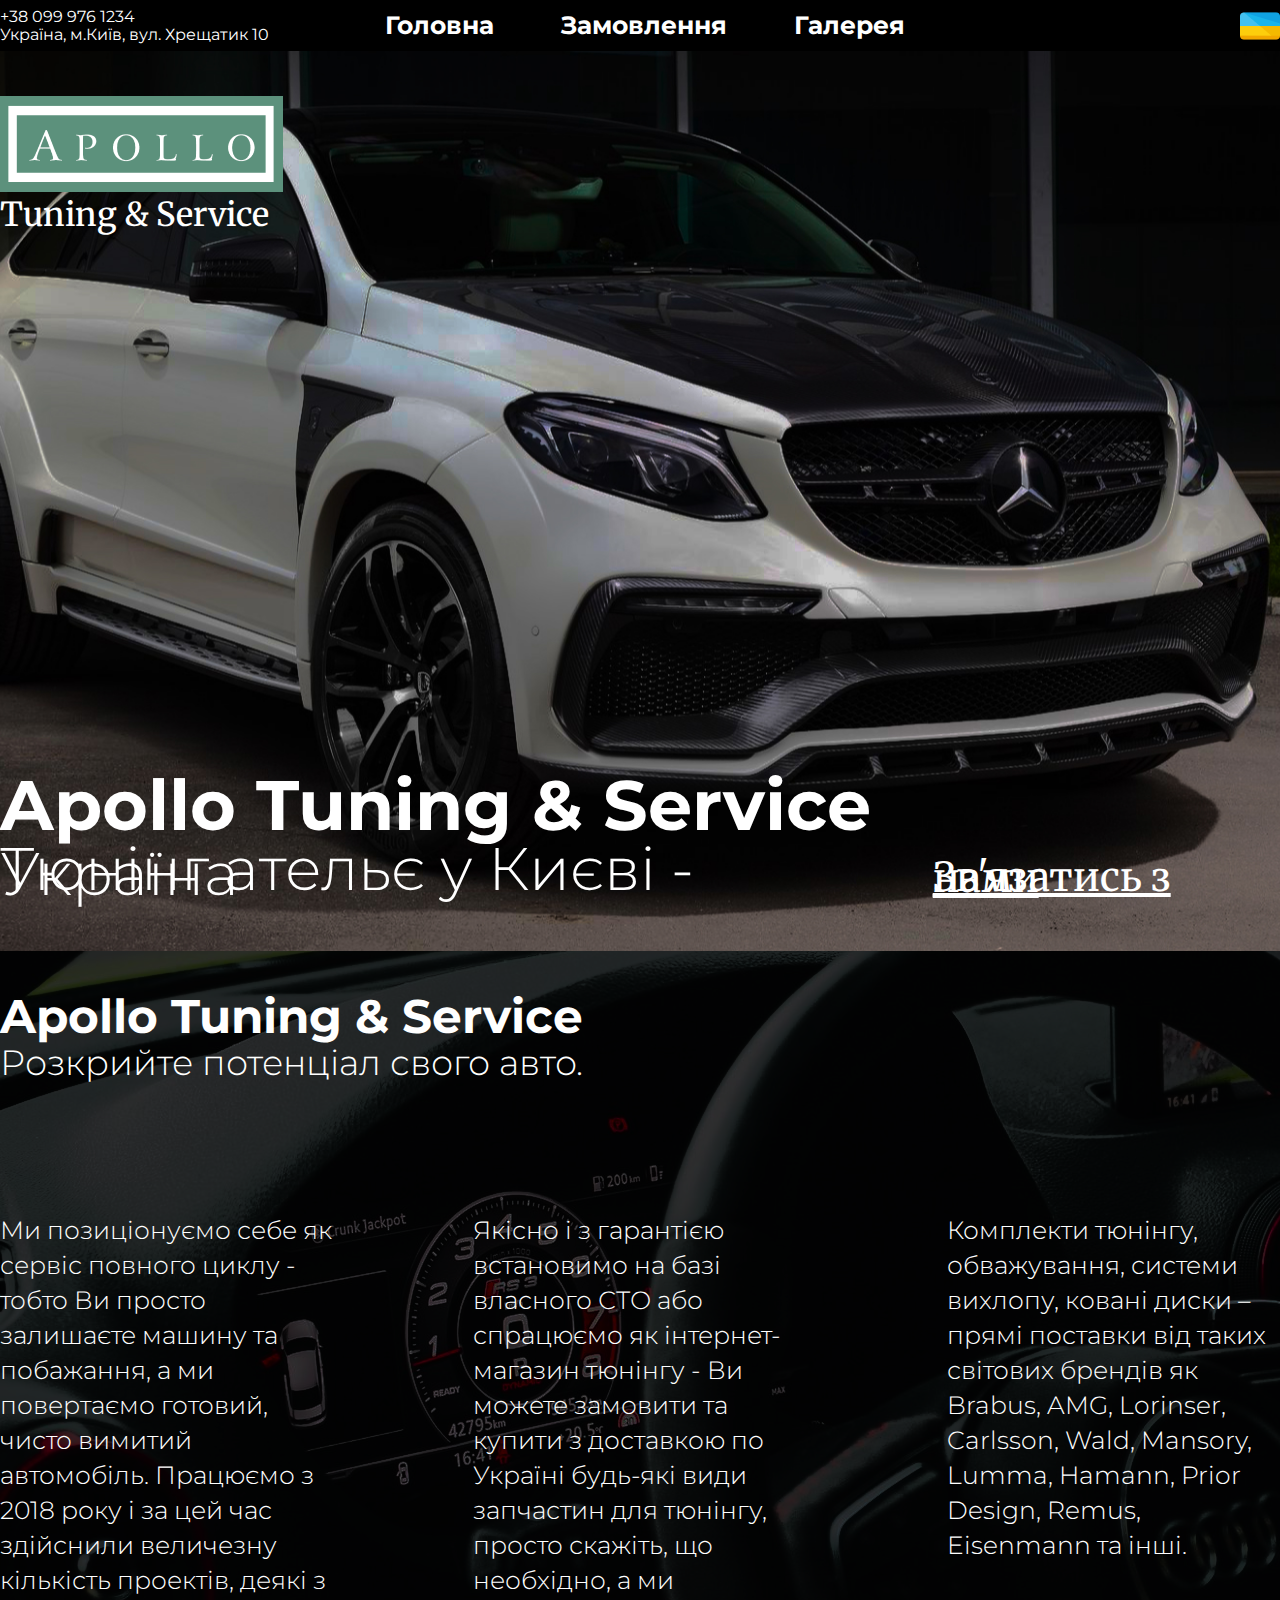
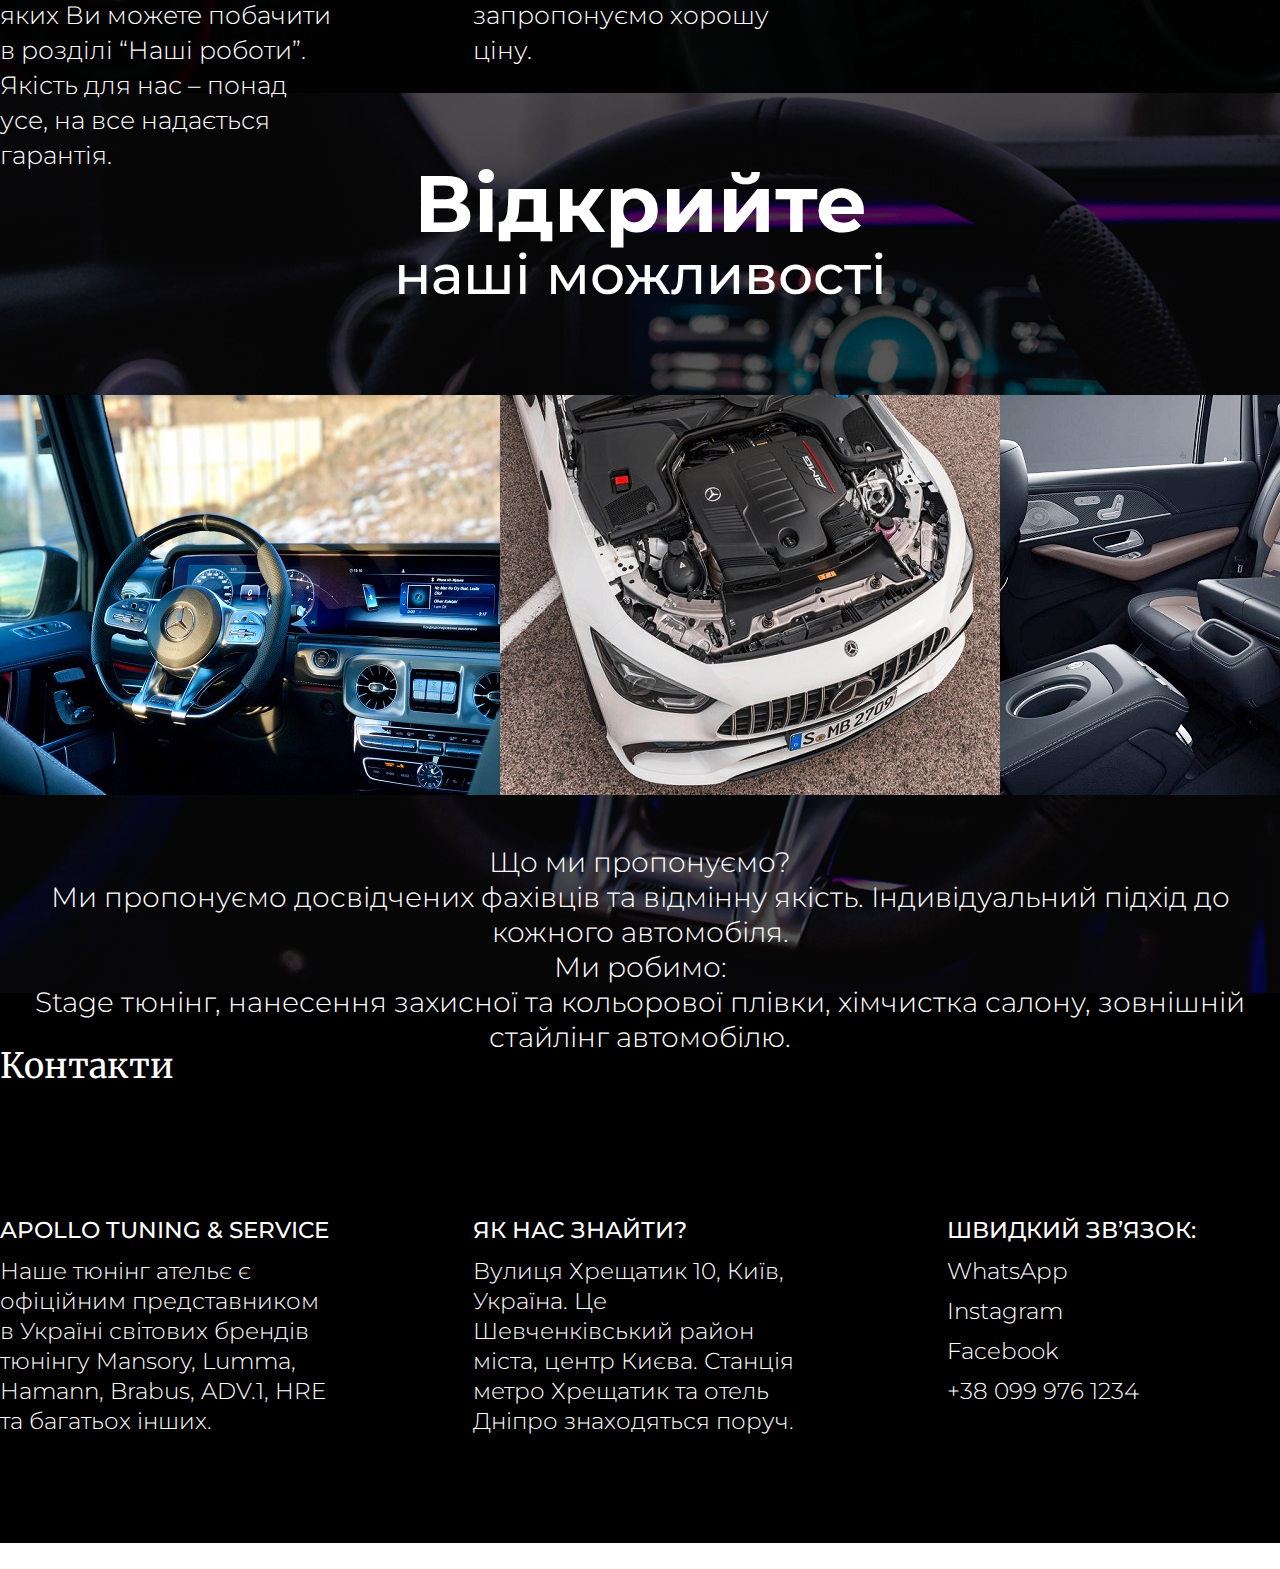
<file: index.html>
<!doctype html>
<html>
    <head>
        <meta charset="UTF-8">
        <meta name="viewport" content="width=device-width, initial-scale=1">
        <link rel="stylesheet" href="css/style.css">
        <link rel="preconnect" href="https://fonts.googleapis.com">
        <link rel="preconnect" href="https://fonts.gstatic.com" crossorigin>
        <link href="https://fonts.googleapis.com/css2?family=Merriweather:wght@300;400;700&family=Montserrat:wght@300;400;500;600&display=swap" rel="stylesheet">
        <title>APOLLO Tuning & Service</title>
    </head>
    <body>
        <header class="header">
            <div class="container">
                <div class="header_inner">
                    <div class="header_contacts">
                    <p class="head_cont">+38 099 976 1234</p>
                    <p class="head_cont">Україна, м.Київ, вул. Хрещатик 10</p>
                    </div>
                    <nav class="nav">                    
                    <a class="nav_link" href="https://minkovivan.github.io/web-page/index.html">Головна</a>
                    <a class="nav_link" href="https://minkovivan.github.io/web-page/order.html">Замовлення</a>
                    <a class="nav_link" href="https://minkovivan.github.io/web-page/gallery.html">Галерея</a>
                    </nav>
                    <div class="flag">
                    <img src="images/flag.png" alt="">
                    </div>
                    <div class="flagmedia">
                    <img src="images/flagmedia.png" alt="">
                    </div>
                </div>
            </div>
        </header>


        <div class="intro">
            <div class="container">
                <div class="logo">
                    <div class="logo_img"></div>
                    <h1 class="logo_text">Tuning & Service</h1>
                </div>
                <div class="intro_inner">
                    <div class="intro_text">
                        <h1 class="intro_title">Apollo Tuning & Service</h1>
                        <p class="intro_subtitle">Тюнінг ательє у Києві - Україна</p>
                    </div>
                    <intro_button class="intro_button">
                        <a class="in_button" href="https://minkovivan.github.io/web-page/order.html">Зв'язатись з нами</a>
                    </intro_button>
                    </div>
                    <intro_button1 class="intro_button1">
                        <a class="in_button1" href="https://minkovivan.github.io/web-page/order.html">Зв'язатись з нами</a>
                    </intro_button1>
                </div>
            </div>
        </div>



        <div class="second_intro">
            <div class="container">
                <div class="sec_in_text">
                    <h1 class="second_title">Apollo Tuning & Service</h1>
                    <p class="second_subtitle">Розкрийте потенціал свого авто.</p>
                    <div class="textcols">
                        <div class="textcols-item">
                            <p>Ми позиціонуємо себе як сервіс повного циклу - тобто Ви просто залишаєте машину та побажання, а ми повертаємо готовий, чисто вимитий автомобіль. Працюємо з 2018 року і за цей час здійснили величезну кількість проектів, деякі з яких Ви можете побачити в розділі “Наші роботи”. Якість для нас – понад усе, на все надається гарантія.</p>
                        </div>
                        <div class="textcols-item">
                            <p>Якісно і з гарантією встановимо на базі власного СТО або спрацюємо як інтернет-магазин тюнінгу - Ви можете замовити та купити з доставкою по Україні будь-які види запчастин для тюнінгу, просто скажіть, що необхідно, а ми запропонуємо хорошу ціну.</p>
                        </div>
                        <div class="textcols-item">
                            <p>Комплекти тюнінгу, обважування, системи вихлопу, ковані диски – прямі поставки від таких світових брендів як Brabus, AMG, Lorinser, Carlsson, Wald, Mansory, Lumma, Hamann, Prior Design, Remus, Eisenmann та інші.</p>
                        </div>
                    </div>
                </div>
            </div>
        </div>


        <div class="third_intro">
            <div class="container">
                <div class="thrd_in_text">
                    <h1 class="third_title">Відкрийте</h1>
                    <p class="third_subtitle">наші можливості</p>
                </div>
                <div class="third_intro_photos">
                    <div class="about_photos">
                        <a class="photo_link" href="https://minkovivan.github.io/web-page/gallery.html">
                        <div class="photo1">
                            <img src="images/photo1.jpg" alt="">
                        </div>
                        <div class="photo1_1">
                            <img src="images/mediaphoto1_1.png" alt="" href="https://minkovivan.github.io/web-page/gallery.html">
                        </div>
                        </a>
                    </div>    
                    <div class="about_photos">
                        <a class="photo_link" href="https://minkovivan.github.io/web-page/gallery.html">
                        <div class="photo2">
                            <img src="images/photo2.jpg" alt="" href="https://minkovivan.github.io/web-page/gallery.html">
                        </div>
                        <div class="photo2_1">
                            <img src="images/mediaphoto2_1.png" alt="" href="https://minkovivan.github.io/web-page/gallery.html">
                        </div>
                        </a>
                    </div>
                    <div class="about_photos">
                        <a class="photo_link" href="https://minkovivan.github.io/web-page/gallery.html">
                        <div class="photo3">
                            <img src="images/photo3.jpg" alt="" href="https://minkovivan.github.io/web-page/gallery.html">
                        </div>
                        <div class="photo3_1">
                            <img src="images/mediaphoto3_1.png" alt="" href="https://minkovivan.github.io/web-page/gallery.html">
                        </div>
                        </a>
                    </div>
                </div>
                <h3 class="lower_subtitle">Що ми пропонуємо?<br>Ми пропонуємо досвідчених фахівців та відмінну якість.
                    Індивідуальний підхід до кожного автомобіля.<br>Ми робимо:<br> Stage тюнінг, нанесення захисної та кольорової плівки, хімчистка салону, зовнішній стайлінг автомобілю.</h3>
            </div>
        </div>


        <div class="footer">
            <div class="container">
                <div class="footer_contacts">
                    <h1 class="footer_title">Контакти</h1>
                </div>
                <div class="about_footer">
                    <div class="footer_text">
                        <h2 class="column_title">APOLLO TUNING & SERVICE</h2>
                        <p class="footer_description">Наше тюнінг ательє є офіційним представником в Україні світових брендів тюнінгу Mansory, Lumma, Hamann, Brabus, ADV.1, HRE та багатьох інших.</p>
                    </div>
                    <div class="footer_text">
                        <h2 class="column_title">Як нас знайти?</h2>
                        <p class="footer_description">Вулиця Хрещатик 10, Київ, Україна. Це Шевченківський район міста, центр Києва. Станція метро Хрещатик та отель Дніпро знаходяться поруч.</p>
                    </div>
                    <div class="footer_text">
                        <h2 class="column_title">Швидкий зв’язок:</h2>
                        <nav_foot class="nav_foot">                    
                            <a class="foot_link" href="https://minkovivan.github.io/web-page/order.html">WhatsApp<br></a>
                            <a class="foot_link" href="https://minkovivan.github.io/web-page/order.html">Instagram<br></a>
                            <a class="foot_link" href="https://minkovivan.github.io/web-page/order.html">Facebook<br></a>
                            <a class="foot_link" href="https://minkovivan.github.io/web-page/order.html">+38 099 976 1234</a>
                            </nav_foot>
                    </div>
                </div>
                <h3 class="footer_bottom">Apollo Tuning & Sevice - Київ 2018 - 2022</h3>
            </div>
        </div>

       
    </body>
</html>
</file>
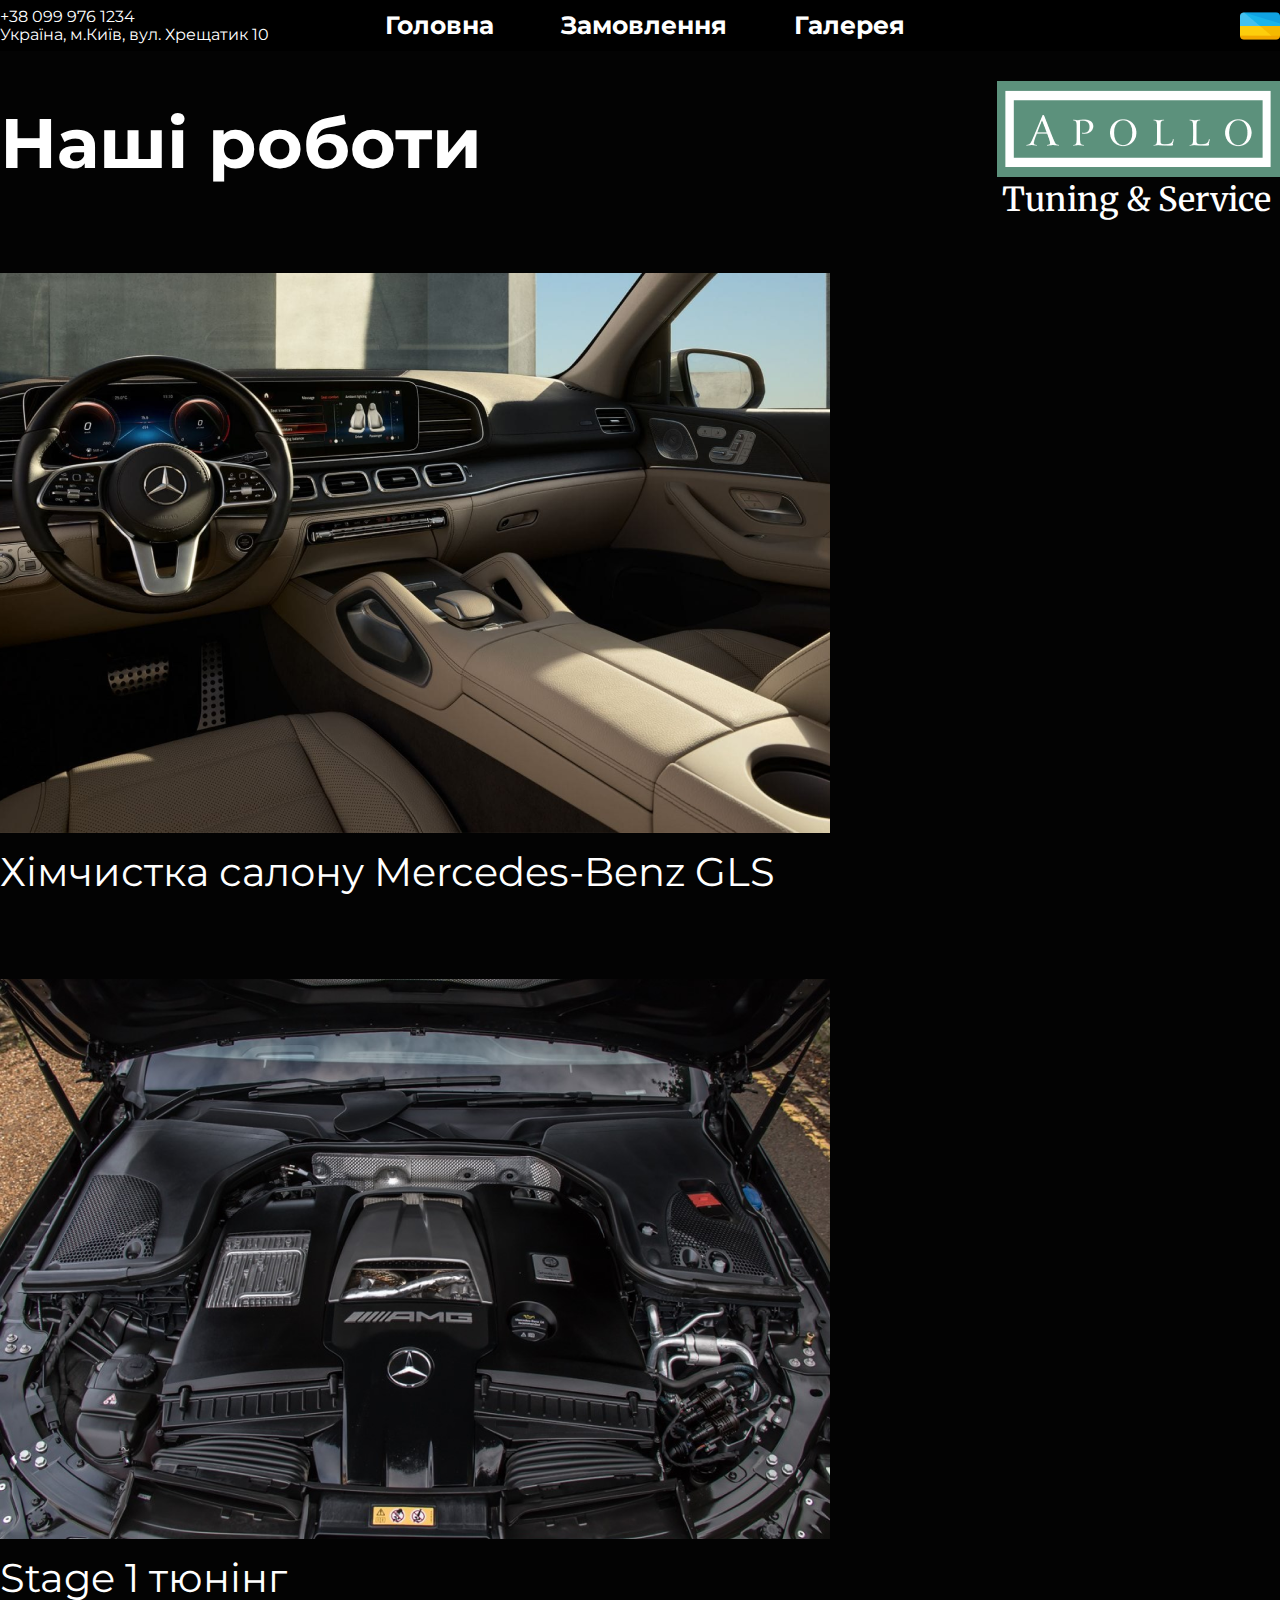
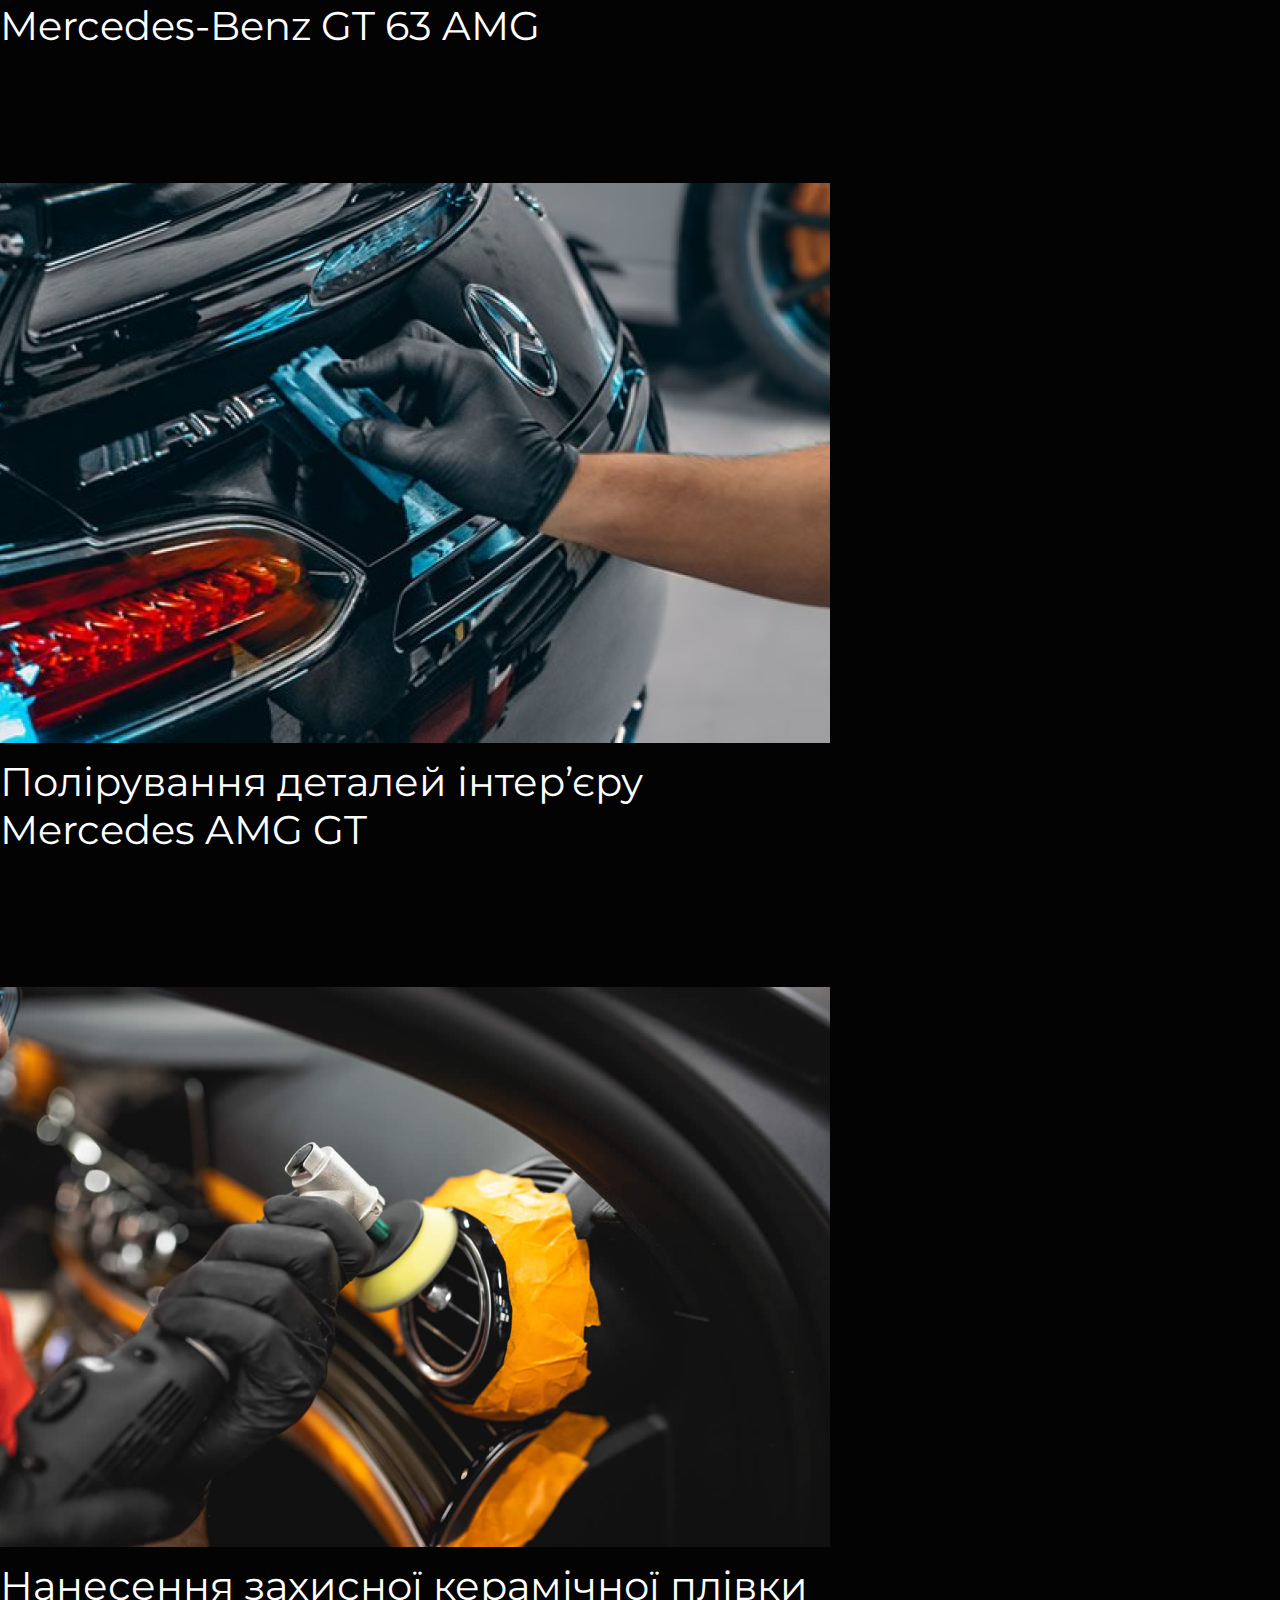
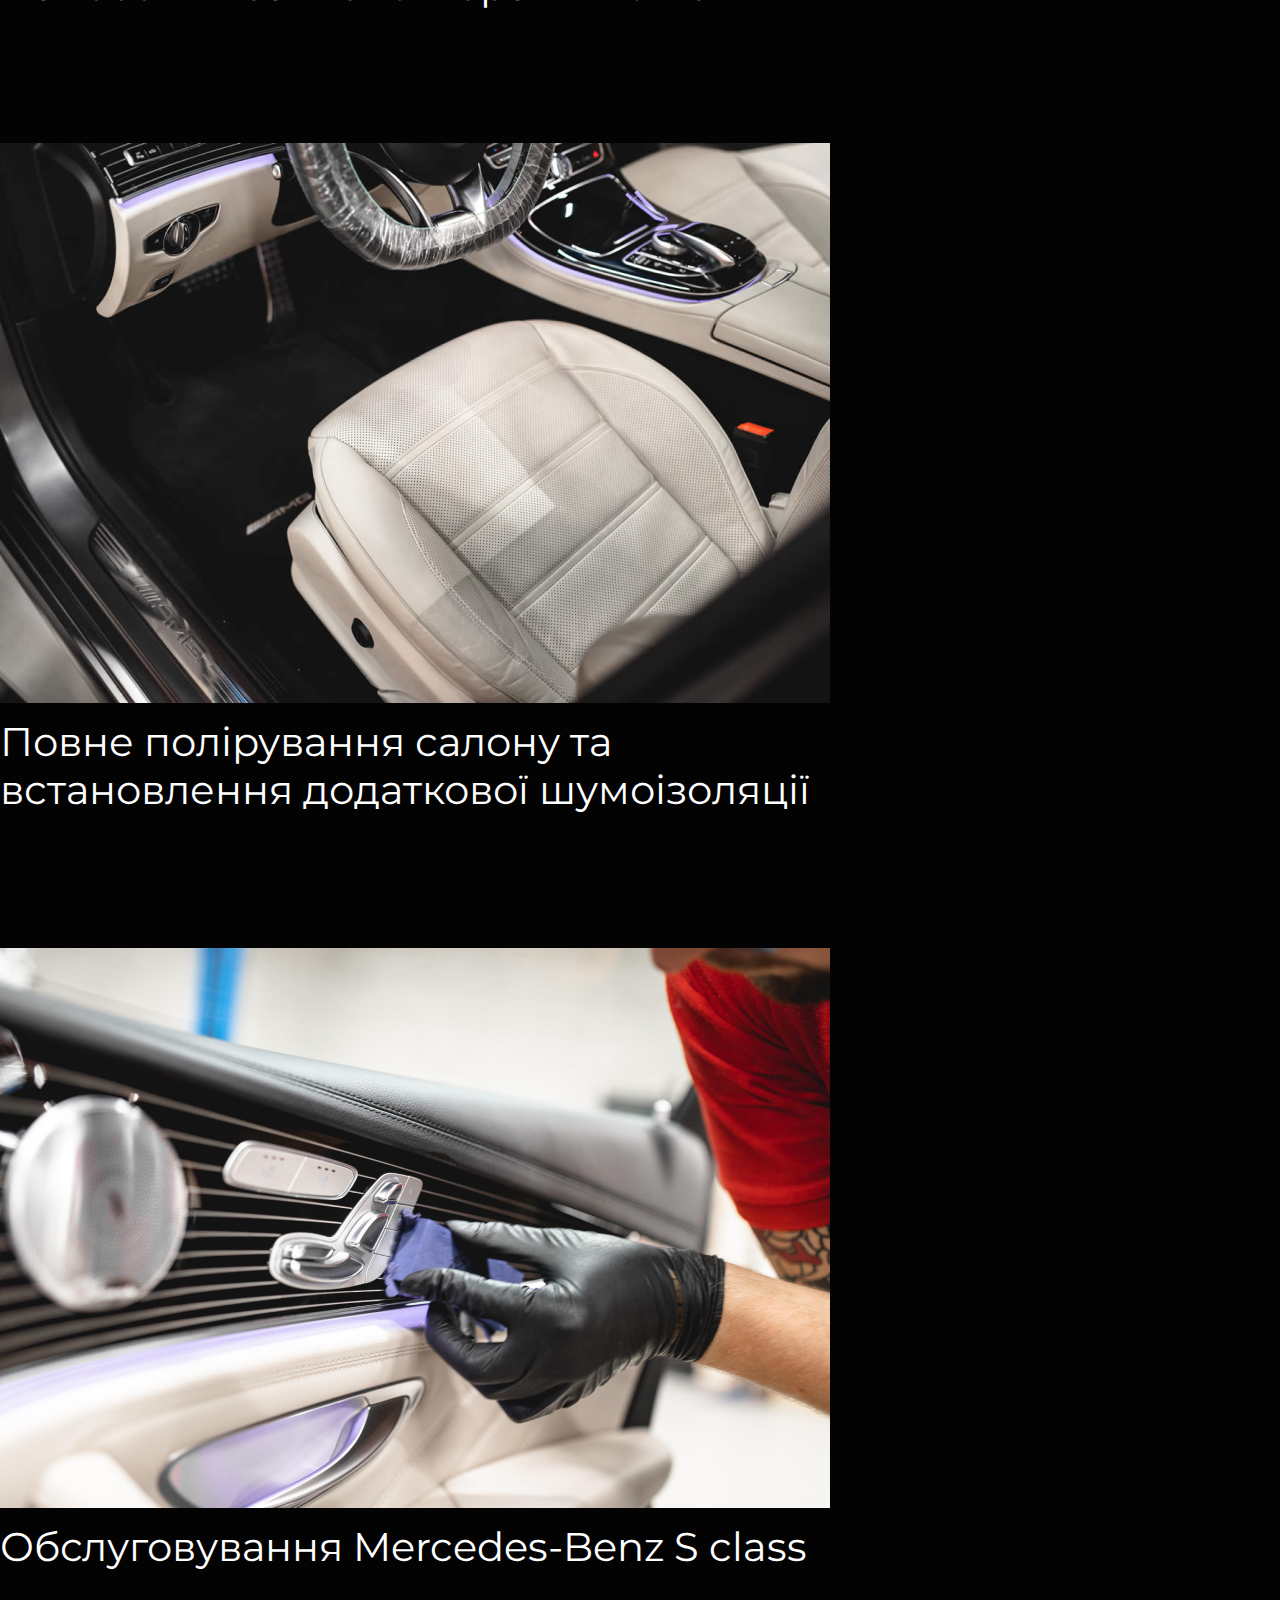
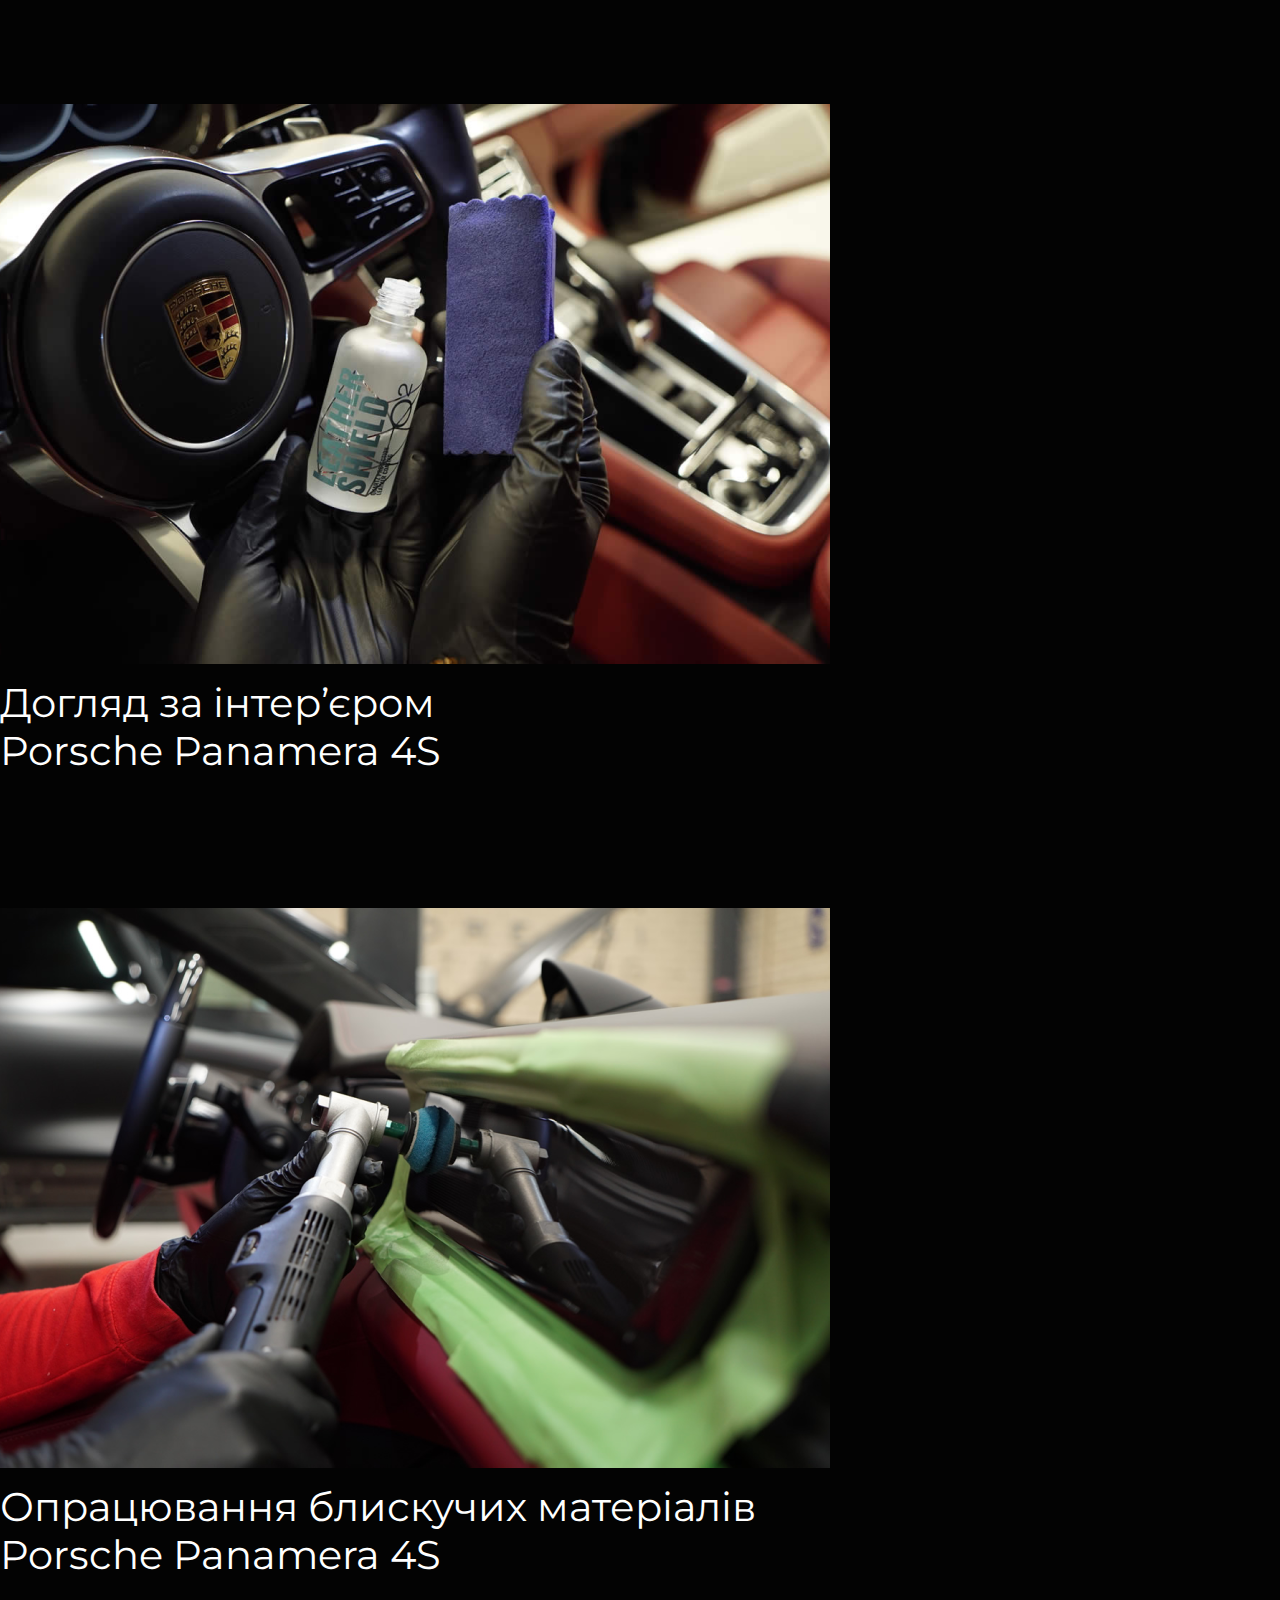
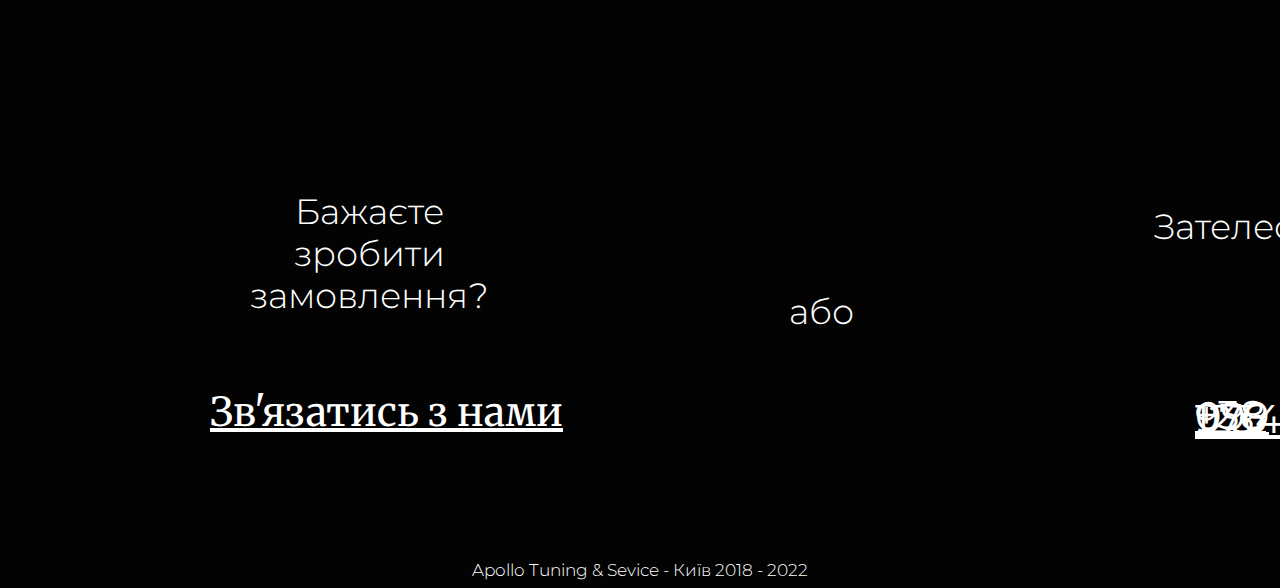
<file: gallery.html>
<!doctype html>
<html>
    <head>
        <meta charset="UTF-8">
        <meta name="viewport" content="width=device-width, initial-scale=1">
        <link rel="stylesheet" href="css/style.css">
        <link rel="preconnect" href="https://fonts.googleapis.com">
        <link rel="preconnect" href="https://fonts.gstatic.com" crossorigin>
        <link href="https://fonts.googleapis.com/css2?family=Merriweather:wght@300;400;700&family=Montserrat:wght@300;400;500;600&display=swap" rel="stylesheet">
        <title>Gallery</title>
    </head>
    <body>
        <header class="header">
            <div class="container">
                <div class="header_inner">
                    <div class="header_contacts">
                        <p class="head_cont">+38 099 976 1234</p>
                        <p class="head_cont">Україна, м.Київ, вул. Хрещатик 10</p>
                        </div>
                        <nav class="nav">                    
                        <a class="nav_link" href="https://minkovivan.github.io/web-page/index.html">Головна</a>
                        <a class="nav_link" href="https://minkovivan.github.io/web-page/order.html">Замовлення</a>
                        <a class="nav_link" href="https://minkovivan.github.io/web-page/gallery.html">Галерея</a>
                        </nav>
                        <div class="flag">
                        <img src="images/flag.png" alt="">
                        </div>
                        <div class="flagmedia">
                        <img src="images/flagmedia.png" alt="">
                        </div>
                    </div>
                </div>
            </div>
        </header>

        <div class="gallery_intro">
            <div class="container">
                <div class="gallery_inner">
                    <div class="gallery_logo">
                        <div class="gallery_logo_img"></div>
                        <h1 class="gallery_logo_text">Tuning & Service</h1>
                    </div>
                    <h1 class="gallery_title">Наші роботи
                    </h1>
                </div>
            </div>
        </div>

        <div class="gallery_intro">
            <div class="container">
                <div class="gallery_intro_photos">
                    <div class="about_gallery_photos">
                        <div class="gallery1">
                            <img src="images/gallery1.png" alt="">
                        </div>
                        <div class="gallerymedia1">
                            <img src="images/gallerymedia1.png" alt="">
                        </div>
                        <h2 class="photos_description">Хімчистка салону Mercedes-Benz GLS</h2>
                    </div>
                    <div class="about_gallery_photos">
                        <div class="gallery2">
                            <img src="images/gallery2.png" alt="">
                        </div>
                        <div class="gallerymedia2">
                            <img src="images/gallerymedia2.png" alt="">
                        </div>
                        <h2 class="photos_description">Stage 1 тюнінг<br>Mercedes-Benz GT 63 AMG</h2>
                    </div>
                    <div class="about_gallery_photos">
                    <div class="gallery3">
                            <img src="images/gallery3.png" alt="">
                        </div>
                        <div class="gallerymedia3">
                            <img src="images/gallerymedia3.png" alt="">
                        </div>
                        <h2 class="photos_description">Полірування деталей інтер’єру<br>Mercedes AMG GT</h2>
                    </div>
                    <div class="about_gallery_photos">
                        <div class="gallery4">
                            <img src="images/gallery4.png" alt="">
                        </div>
                        <div class="gallerymedia4">
                            <img src="images/gallerymedia4.png" alt="">
                        </div>
                        <h2 class="photos_description">Нанесення захисної керамічної плівки</h2>
                    </div>
                    <div class="about_gallery_photos">
                        <div class="gallery5">
                            <img src="images/gallery5.png" alt="">
                        </div>
                        <div class="gallerymedia5">
                            <img src="images/gallerymedia5.png" alt="">
                        </div>
                        <h2 class="photos_description">Повне полірування салону та<br>встановлення додаткової шумоізоляції</h2>
                    </div>
                    <div class="about_gallery_photos">
                        <div class="gallery6">
                            <img src="images/gallery6.png" alt="">
                        </div>
                        <div class="gallerymedia6">
                            <img src="images/gallerymedia6.png" alt="">
                        </div>
                        <h2 class="photos_description">Обслуговування Mercedes-Benz S class</h2>
                    </div>
                    <div class="about_gallery_photos">
                        <div class="gallery7">
                            <img src="images/gallery7.png" alt="">
                        </div>
                        <div class="gallerymedia7">
                            <img src="images/gallerymedia7.png" alt="">
                        </div>
                        <h2 class="photos_description">Догляд за інтер’єром<br>Porsche Panamera 4S</h2>
                    </div>
                    <div class="about_gallery_photos">
                        <div class="gallery8">
                            <img src="images/gallery8.png" alt="">
                        </div>
                        <div class="gallerymedia8">
                            <img src="images/gallerymedia8.png" alt="">
                        </div>
                        <h2 class="photos_description">Опрацювання блискучих матеріалів<br>Porsche Panamera 4S</h2>
                    </div>
                </div>
            </div>
        </div>

        <div class="gallery_intro">
            <div class="container">
                <div class="gallery_footer">
                    <h2 class="gallery_footer_text1">
                    Бажаєте зробити<br>замовлення?
                    </h2>
                    <h2 class="center_word">або</h2>
                    <h2 class="gallery_footer_text2">Зателефонуйте</h2>
                </div>
                <gallery_intro_button1_1 class="gallery_intro_button1_1">
                    <a class="gal_in_button1_1" href="https://minkovivan.github.io/web-page/order.html">Зв'язатись з нами</a>
                </gallery_intro_button1_1>
                <gallery_intro_button1 class="gallery_intro_button1">
                    <a class="gal_in_button1" href="https://minkovivan.github.io/web-page/order.html">Зв'язатись з нами</a>
                </gallery_intro_button1>
                <h2 class="center_word1_1">або</h2>
                <h2 class="gallery_footer_text2_1">Зателефонуйте</h2>
                <gallery_intro_button2 class="gallery_intro_button2">
                    <a class="gal_in_button2" href="https://minkovivan.github.io/web-page/order.html">+38 099 976 1234</a>
                </gallery_intro_button2>
                <h3 class="footer_bottom2">Apollo Tuning & Sevice - Київ 2018 - 2022</h3>
            </div>
        </div>



    </body>
</file>
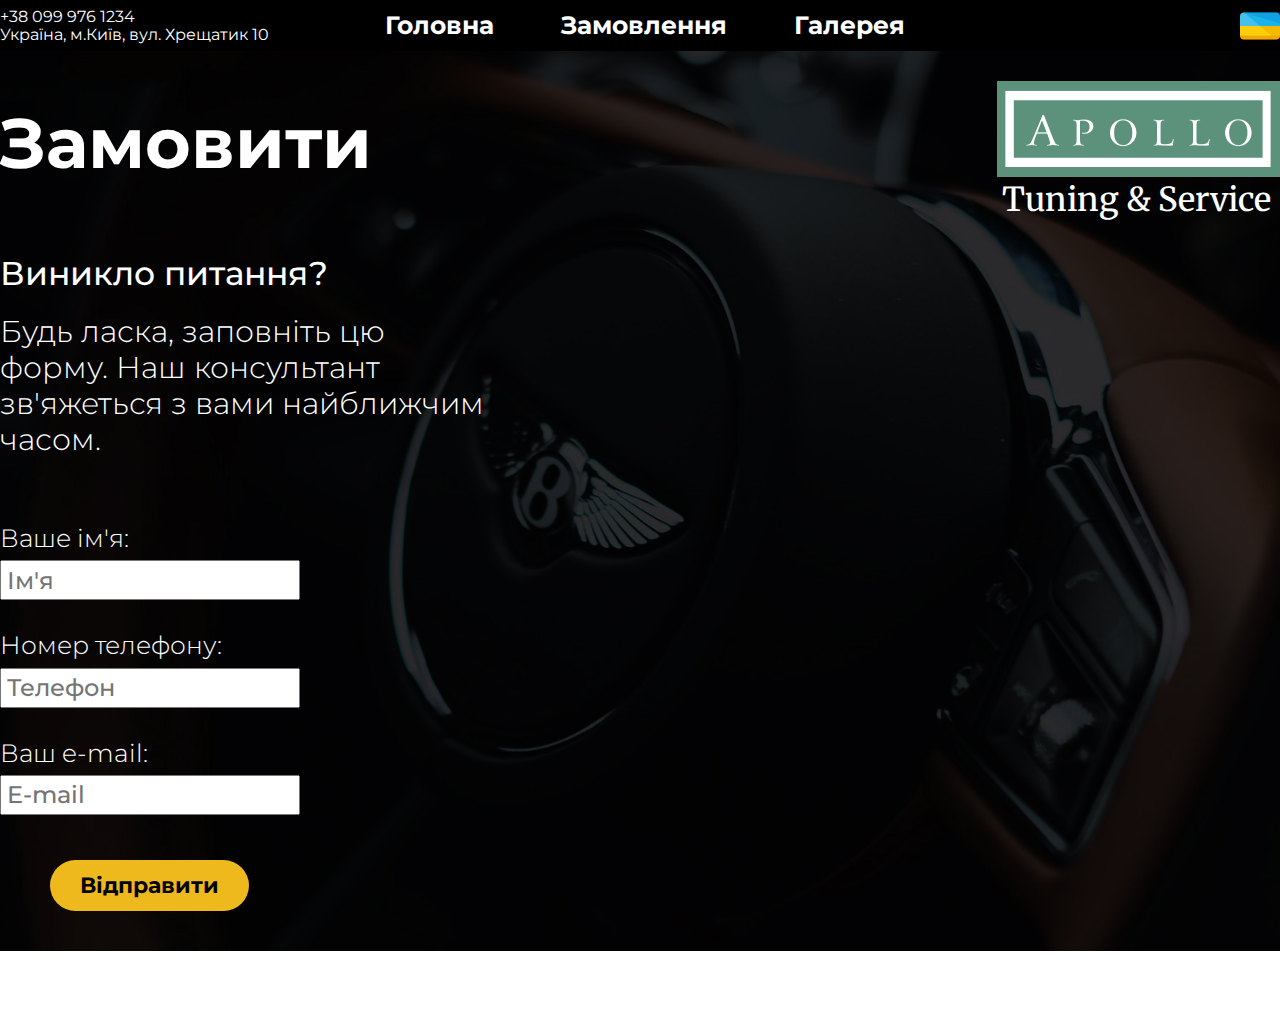
<file: order.html>
<!doctype html>
<html>
    <head>
        <meta charset="UTF-8">
        <meta name="viewport" content="width=device-width, initial-scale=1">
        <link rel="stylesheet" href="css/style.css">
        <link rel="preconnect" href="https://fonts.googleapis.com">
        <link rel="preconnect" href="https://fonts.gstatic.com" crossorigin>
        <link href="https://fonts.googleapis.com/css2?family=Merriweather:wght@300;400;700&family=Montserrat:wght@300;400;500;600&display=swap" rel="stylesheet">
        <title>Order</title>
    </head>

    <body>
        <header class="header">
            <div class="container">
                <div class="header_inner">
                    <div class="header_contacts">
                        <p class="head_cont">+38 099 976 1234</p>
                        <p class="head_cont">Україна, м.Київ, вул. Хрещатик 10</p>
                        </div>
                        <nav class="nav">                    
                        <a class="nav_link" href="https://minkovivan.github.io/web-page/index.html">Головна</a>
                        <a class="nav_link" href="https://minkovivan.github.io/web-page/order.html">Замовлення</a>
                        <a class="nav_link" href="https://minkovivan.github.io/web-page/gallery.html">Галерея</a>
                        </nav>
                        <div class="flag">
                        <img src="images/flag.png" alt="">
                        </div>
                        <div class="flagmedia">
                        <img src="images/flagmedia.png" alt="">
                        </div>
                    </nav>
                </div>
            </div>
        </header>

        <div class="order_intro">
            <div class="container">
                <div class="order_inner">
                    <div class="order_logo">
                        <div class="order_logo_img"></div>
                        <h1 class="order_logo_text">Tuning & Service</h1>
                    </div>
                    <h1 class="order_title">Замовити
                    </h1>
                </div>
                <div class="order_text">
                    <h2 class="order_subtitle">Виникло питання?
                    </h2>
                    <h2 class="order_subtext">Будь ласка, заповніть цю форму. Наш консультант зв'яжеться з вами найближчим часом.</h2>
                </div>
                <div class="input_data">
                    <h2 class="user_name">Ваше ім'я:</h2>
                    <input class="user_input" type="text" placeholder="Ім'я" size="60">
                    <h2 class="user_name">Номер телефону:</h2>
                    <input class="user_input" type="text" placeholder="Телефон" size="40">
                    <h2 class="user_name">Ваш e-mail:</h2>
                    <input class="user_input" type="text" placeholder="E-mail" size="40">
                </div>
                <a id="send" class="order_button"  href="/we_will_conatact_you_soon">
                    <i class="fa fa-unlock"></i>
                    <span>Відправити</span>
                </a>
                <h3 class="footer_bottom3">Apollo Tuning & Sevice - Київ 2018 - 2022</h3>
            </div>
        </div>

       


    </body>
</file>
<file: css/style.css>
body {
    margin: 0px;
    font-family: 'Montserrat', sans-serif;

    font-size: 30px;
    line-height: 1.5px;
    color: #ffffff;
 }

 *,
 *:before,
 *:after {
     box-sizing: border-box;
 }

 /* Container */
 .container {
    width: 100%;
    max-width: 1780px;
    margin: 0 auto;
    }
    
.intro {
    display: flex;
    position: relative;
    width: 100%;
    height: 100vh;
    background: url(../images/intro.jpg) center no-repeat;
    -webkit-background-size: cover;
    background-size: cover;
    height: 900px;
}

.logo {
    margin-top: 45px;
}

.logo_text {
    padding-right: 3px;
    font-size: 33px;
    font-weight: 500;
    font-family: 'Merriweather';
}

.logo_img {
    height: 96px;
    width: 283px;
    background: url(../images/intro_logo.png) right no-repeat;
}

.intro_text {
    padding-top: 500px;
}

.intro_inner {
    display: flex;
    justify-content: space-between;
    align-items: center;
}

.intro_title {
    padding-top: 20px;
    font-size: 70px;
    font-weight: 700;
    text-align:left;
    color: #fff;
}

.intro_subtitle {
    font-size: 60px;
    font-weight: 300;
    text-align: left;
    line-height: 5px;
    color: #fff;
}

.intro_button {
    padding-top: 583px;
    font-size: 40px;
    font-family: 'Merriweather';
    font-weight: 400;
}

.in_button {
    text-decoration: underline;
    color: #fff;
    transition: color 0.2s linear;
}

.in_button:hover {
    color: #fad54d;
}

.intro_button1 {
    display: none;
    font-family: 'Merriweather';
}

.in_button1 {
    text-decoration: underline;
    color: #fff;
    transition: color 0.2s linear;
}

.in_button1:hover {
    color: #fad54d;
}

/* Header */
.header {
    width: 100%;
    top: 0;
    left: 0;
    right: 0;
    z-index: 1000;
    
    background: url(../images/header.png) center no-repeat;
    background-size: cover;
}

.header_inner {
    display: flex;
    justify-content: space-between;
    align-items: center;
}

.header_contacts {
    justify-content: center;
    align-items: center;
    flex-direction: column;
    justify-content: left;
}

.head_cont{
    font-size: 16px;
    font-weight: 400;
}

.flagmedia {
    display: none;
}

.nav {
    padding-right: 280px;
    font-size: 25px;     
    font-weight: 700;
}

 .nav_link {
    flex-direction: row;
    margin-left: 60px;
    margin-right: 0px;
    color: #fff;
    text-decoration: none;
    
    transition: color 0.2s linear;
}

.nav_link:hover {
    color: #fad54d;
}

.second_intro {
    display: flex;
    position: relative;
    width: 100%;
    height: 100vh;
    background: url(../images/second_intro.png) center no-repeat;
    background-size: cover;
    height: 742px;
    -webkit-background-size: cover;
}

.sec_in_text {
    font-family: 'Montserrat', sans-serif;
    margin-top: 65px;
}

.second_title {
    font-size: 47px;
    font-weight: 700;
}

.second_subtitle {
    font-size: 35px;
    font-weight: 300;
    line-height: 20px;
}

.textcols {
	display: flex;
	flex-direction: row;
	flex-wrap: wrap;
	width: 100%;
}

.textcols-item {
    font-size: 25px;
    font-weight: 300;
	display: flex;
	flex-direction: column;
	flex-basis: 100%;
	flex: 1;
	height: 30%;
    margin-top: 80px;
    line-height: 35px;
}

.textcols-item + .textcols-item {
	margin-left: 140px;
}

.third_intro {
    display: flex;
    width: 100%;
    height: 100vh;
    background: url(../images/third_intro.png) center no-repeat;
    background-size: cover;
    -webkit-background-size: cover;
}

.thrd_in_text {
    font-family: 'Montserrat', sans-serif;
    margin-top: 110px;
}

.third_title {
    text-align: center;
    font-size: 80px;
    font-weight: 700;
}

.third_subtitle {
    text-align: center;
    font-size: 55px;
    font-weight: 500;
    line-height: 30px;
}

.third_intro_photos {
    display: flex;
    justify-content: space-between;
}

.about_photos {
    margin-top: 50px;
}

.about_photos:hover .photo1 img{
    opacity: 0.7;
}

.about_photos:hover .photo2 img{
    opacity: 0.7;
}

.about_photos:hover .photo3 img{
    opacity: 0.7;
}

.photo1, .photo2, .photo3 {
    max-width: 100%;
    height: auto;
    background: linear-gradient(#0c22ea, #eeb91d);
}

.photo1_1 {
    display: none;
}

.photo2_1 {
    display: none;
}

.photo3_1 {
    display: none;
}

.photo1 img, .photo2 img, .photo3 img {
    transition: opacity 0.5s linear;
}

.lower_subtitle {
    font-size: 28px;
    font-weight: 300;
    margin-top: 50px;
    line-height: 35px;
    text-align: center;
}

.footer {
    display: flex;
    width: 100%;
    height: 550px;
    background: url(../images/header.png) center no-repeat;
    background-size: cover;
    -webkit-background-size: cover;
}

.footer_contacts{
    padding-top: 50px;
}

.footer_title {
    font-size: 35px;
    font-weight: 400;
    font-family: 'Merriweather';
}

.about_footer {
	display: flex;
	flex-direction: row;
	flex-wrap: wrap;
	width: 100%;
}

.footer_text {
    font-size: 22px;
    font-weight: 300;
	display: flex;
	flex-direction: column;
	flex-basis: 100%;
	flex: 1;
    margin-top:120px;
    line-height: 31px;
}

.footer_text + .footer_text {
	margin-left: 140px;
}

.column_title {
    font-size: 23px;
    font-weight: 500;
    text-transform: uppercase;
    line-height: 1px;
}

.footer_description {
    margin-top: 5px;
    font-size: 23px;
    font-weight: 300;
    line-height: 30px;
}

.nav_foot {
    font-family: 'Montserrat', sans-serif;
    font-size: 23px;     
    font-weight: 300;
    line-height: 40px;
}

 .foot_link {
    flex-direction: row;
    color: #fff;
    text-decoration: none;
    
    transition: color 0.2s linear;
}

.foot_link:hover {
    color: #fad54d;
}

.footer_bottom {
    font-size: 17px;
    font-weight: 300;
    text-align: center;
    margin-top: 100px;
}

/*Gallery page*/
.gallery_intro {
    display: flex;
    width: 100%;
    background: url(../images/background.png) center no-repeat;
    background-size: cover;
    -webkit-background-size: cover;
}

.gallery_inner {
    display: flex;
    flex-direction: row-reverse;
    justify-content: space-between;
    align-items: center;
}

.gallery_logo {
    margin-top: 30px;
}

.gallery_logo_text {
    padding-left: 5px;
    font-size: 33px;
    font-weight: 500;
    font-family: 'Merriweather';
}

.gallery_logo_img {
    display: flex;
    height: 96px;
    width: 283px;
    background: url(../images/intro_logo.png) right no-repeat;
}

.gallery_title {
    margin-top: 60px;
    font-size: 70px;
    font-weight: 700;
}

.gallery_intro_photos {
    display: flex;
    justify-content: space-between;
    flex-wrap: wrap;
}

.about_gallery_photos {
    margin-top: 50px;
}

.about_gallery_photos:hover .gallery1 img{
    opacity: 0.7;
}

.about_gallery_photos:hover .gallery2 img{
    opacity: 0.7;
}

.about_gallery_photos:hover .gallery3 img{
    opacity: 0.7;
}

.about_gallery_photos:hover .gallery4 img{
    opacity: 0.7;
}

.about_gallery_photos:hover .gallery5 img{
    opacity: 0.7;
}

.about_gallery_photos:hover .gallery6 img{
    opacity: 0.7;
}

.about_gallery_photos:hover .gallery7 img{
    opacity: 0.7;
}

.about_gallery_photos:hover .gallery8 img{
    opacity: 0.7;
}

.gallery1, .gallery2, .gallery3, .gallery4, .gallery5, .gallery6, .gallery7, .gallery8 {
    background: linear-gradient(#0c22ea, #eeb91d);
}

.gallery1 img, .gallery2 img, .gallery3 img, .gallery4 img, .gallery5 img, .gallery6 img, .gallery7 img, .gallery8 img {
    transition: opacity 0.5s linear;
}

.gallery3, .gallery4, .gallery5, .gallery6, .gallery7, .gallery8 {
    margin-top: 50px;
}

.gallerymedia1, .gallerymedia2, .gallerymedia3, .gallerymedia4, .gallerymedia5, .gallerymedia6, .gallerymedia7, .gallerymedia8 {
    display: none;
}

.photos_description {
    font-size: 40px;
    font-weight: 400;
    margin-top: 15px;
    line-height: 1.2;
}

.gallery_footer {
    display: flex;
    margin-top: 150px;
}

.gallery_footer_text1 {
    font-size: 35px;
    font-weight: 300;
    line-height: 1.2;
    text-align: center;
    padding-left: 250px;
}

.center_word {
    font-size: 35px;
    font-weight: 300;
    line-height: 1.2;
    text-align: center;
    padding-left: 300px;
    padding-top: 100px
}

.gallery_footer_text2 {
    font-size: 35px;
    font-weight: 300;
    line-height: 1.2;
    padding-left: 300px;
    padding-top: 15px;
}

.center_word1_1 {
    display: none;
}

.gallery_footer_text2_1 {
    display: none;
}

.gallery_intro_button1 {
    display: flex;
    padding-left: 210px;
    padding-top: 50px;
    font-size: 40px;
    font-family: 'Merriweather';
    font-weight: 400;
}

.gal_in_button1 {
    text-decoration: underline;
    color: #fff;
    transition: color 0.2s linear;
}

.gal_in_button1:hover {
    color: #fad54d;
}

.gallery_intro_button1_1 {
    display:none;
}

.gallery_intro_button2 {
    display: flex;
    padding-left: 1195px;
    font-size: 40px;
    font-weight: 400;
}

.gal_in_button2 {
    text-decoration: underline;
    color: #fff;
    transition: color 0.2s linear;
}

.gal_in_button2:hover {
    color: #fad54d;
}

.footer_bottom2 {
    font-size: 17px;
    font-weight: 300;
    text-align: center;
    margin-top: 150px;
}

/*Order Page */
.order_intro {
    display: flex;
    width: 100%;
    height: 100vh;
    background: url(../images/order_background.jpg) center no-repeat;
    background-size: cover;
    -webkit-background-size: cover;
}

.order_inner {
    display: flex;
    flex-direction: row-reverse;
    justify-content: space-between;
    align-items: center;
}

.order_logo {
    margin-top: 30px;
}

.order_logo_text {
    padding-left: 5px;
    font-size: 33px;
    font-weight: 500;
    font-family: 'Merriweather';
}

.order_logo_img {
    display: flex;
    height: 96px;
    width: 283px;
    background: url(../images/intro_logo.png) right no-repeat;
}

.order_title {
    margin-top: 60px;
    font-size: 70px;
    font-weight: 700;
} 

.order_subtitle {
    margin-top: 50px;
    font-size: 33px;
    font-weight: 500;
}

.order_subtext {
    margin-top: 40px;
    font-size: 30px;
    font-weight: 300;
    width:500px;
    line-height: 1.2;
}

.input_data {
    margin-top: 80px;
}

.user_name {
    margin-top: 45px;
    font-size: 25px;
    font-weight: 300;
}

.user_input {
    box-sizing: border-box;
    padding: 5px;
    font-weight: 500;
    font-size: 1.5rem;
    font-family: 'Montserrat';
    color:rgb(3, 3, 3);
    width: 300px;
    height: 40px;
    transition: border-color 0.15s ease-in-out;
}

.user_input:focus {outline:none !important}

.order_button {
    border: none;
    outline: none;
    display: inline-block;
    text-align: center;
    text-decoration: none;
    cursor: pointer;
    font-size: 22px;
    font-weight: 700;
    padding: 25px 30px;
    border-radius: 100px;
    color: rgb(3, 3, 3);
    font-family: 'Montserrat';
    margin-left: 50px;
    margin-top: 45px;
  }

.order_button {
    background: #eeb91d;
}

.footer_bottom3 {
    font-size: 17px;
    font-weight: 300;
    text-align: center;
    margin-top: 105px;
}

@media (max-width: 1230px) {
    .container {
        width: 1120px;
    }

    .head_cont {
        font-size: 12px;
    }

    .nav {
        font-size: 17px;
    }

    .intro {
        height: 94vh;
    }

    .logo {
        margin-top: 30px;
    }

    .logo_img {
        width: 220px;
        height: 72px;
        background: url(../images/logomedia1.png);
    }

    .logo_text {
        font-size: 25px;
        margin-left: 5px;
    }

    .intro_text {
        display: flexbox;
        padding-top: 280px;
    }

    .intro_title {
        font-size: 40px;
        padding-top: 45px;
    }

    .intro_subtitle {
        font-size: 30px;
    }

    .intro_button {
        padding-top: 355px;
        font-size: 25px;
    }
    
    .second_intro{
        height: 94vh;
    }

    .sec_in_text {
        margin-top: 50px;
    }

    .second_title {
        font-size: 30px;
    }

    .second_subtitle {
        font-size: 25px;
    }

    .textcols-item {
        margin-top: 20px;
        font-size: 16px;
        line-height: 1.8;
    }

    .thrd_in_text {
        margin-top: 45px;
    }

    .third_title {
        font-size: 50px;
    }

    .third_subtitle {
        font-size: 35px;
    }

    .about_photos {
        margin-top: 10px;
        margin-left: 80px;
    }

    .photo2 {
        display: none;
    }

    .photo1 {
        display: none;
    }

    .photo3 {
        display: none;
    }

    .lower_subtitle {
        margin-left: 0px;
        width: 100%;
        margin-top: 50px;
        font-size: 30px;
        line-height: 1.7;
        text-align: center;
    }

    .footer {
        height: 60vh;
    }

    .footer_contacts{
        padding-top: 25px;
    }

    .footer_title {
        font-size: 25px;
    }

    .footer_text {
        margin-top: 80px;
    }

    .column_title {
        font-size: 15px;
    }

    .footer_description {
        font-size: 14px;
        line-height: 1.7;
    }

    .nav_foot {
        line-height: 2.5;
        font-size: 14px;
    }

    .footer_bottom {
        font-size: 10px;
        margin-top: 48px;
    }
}

@media (max-width: 391px) {
    /*main page*/
    .container {
        width: 360px;
    }

    .intro {
        width: 390px;
        height: 95vh;
    }

    .header{
        width: 390px;
        height: 30px;
    }

    .head_cont {
        display: none;
    }

    .nav {
        padding-top: 8px;
        padding-right: 0px;
        font-size: 14px;
        padding-left: 0px;
    }
    
    .nav_link {
        margin-right: 41px;
        margin-left: 0px;
    }

    .flag {
        display: none;
    }

    .flagmedia {
        display: flex;
        margin-top: 10px;
    }

    .logo_img {
        background: url(../images/logomedia2.jpg);
        width: 110px;
        height: 38px;
    }

    .logo_text {
        font-size: 13px;
        margin-left: 0px;
    }

    .intro_text {
        padding-top: 310px;
    }

    .intro_title {
        font-size: 35px;
        line-height: 1;
    }

    .intro_subtitle {
        font-size: 33px;
        line-height: 1;
    }

    .intro_button {
        display: none;
    }

    .intro_button1 {
        display: flex;
        margin-top: 10px;
        font-size: 25px;
    }

    .second_intro {
        height: 95vh;
    }

    .second_title {
        font-size: 25px;
    }

    .second_subtitle {
        font-size: 20px;
    }

    .textcols {
        display: flex;
        flex-direction: column;
        flex-wrap: wrap;
        width: 100%;
    }
    
    .textcols-item {
        font-size: 15px;
        font-weight: 300;
        display: flex;
        flex-direction: column;
        flex-basis: 100%;
        flex: 1;
        height: 30%;
        margin-top: 20px;
        line-height: 1.5;
    }
    
    .textcols-item + .textcols-item {
        margin-left: 0px;
    }

    .third_intro {
        height: 145vh;
    }

    .third_title {
        font-size: 35px;
    }

    .third_subtitle {
        font-size: 22px;
    }

    .third_intro_photos {
        flex-direction: column;
    }

    .about_photos {
        margin-left: 0px;
    }

    .photo1_1 {
        margin-left: 55px;
        display: flex;
    }

    .photo2_1 {
        margin-top: 25px;
        margin-left: 55px;
        display: flex;
    }

    .photo3_1 {
        margin-top: 25px;
        margin-left: 55px;
        display: flex;
    }

    .lower_subtitle {
        margin-top: 40px;
        width: 360px;
        font-size: 17px;
        line-height: 1.4;
    }

    .footer {
        height: 100vh;
    }

    .footer_title {
        font-size: 20px;
    }

    .about_footer {
        display: flex;
        flex-direction: column;
        flex-wrap: wrap;
        width: 100%;
    }
    
    .footer_text {
        font-size: 22px;
        font-weight: 300;
        display: flex;
        flex-direction: column;
        flex-basis: 100%;
        flex: 1;
        margin-top: 50px;
        line-height: 31px;
    }
    
    .footer_text + .footer_text {
        margin-left: 0px;
    }

    .footer_bottom {
        margin-top: 180px;
    }
    
    /*Gallery page*/

    .gallery_logo {
        margin-top: 40px;
    }

    .gallery_logo_img {
        background: url(../images/logomedia2.jpg);
        width: 110px;
        height: 38px;
    }

    .gallery_logo_text {
        font-size: 13px;
        padding-left: 1px;
    }

    .gallery_title {
        margin-top: 45px;
        font-size: 25px;
    }

    .gallery1, .gallery2, .gallery3, .gallery4, .gallery5, .gallery6, .gallery7, .gallery8 {
        display: none;
    }

    .gallerymedia1 {
        padding-top: 0px;
    }

    .gallerymedia1, .gallerymedia2, .gallerymedia3, .gallerymedia4, .gallerymedia5, .gallerymedia6, .gallerymedia7, .gallerymedia8 {
        display: flex;
        margin-top: 0px;
        margin-bottom: 0px;
    }

    .photos_description {
        font-size: 20px;
        width: 100%;
        margin-top: 10px;
        margin-bottom: 10px;
    }

    .gallery_footer {
        margin-top: 70px;
        padding-left: 0px;
        margin-left: 0px;
    }

    .gallery_footer_text1 {
        display: flex;
        font-size: 20px;
        padding-left: 100px;
    }

    .gallery_intro_button1 {
        display: none;
    }

    .center_word {
        display: none;
    }

    .gallery_footer_text2 {
        display: none;
    }

    .gallery_intro_button1_1 {
        display: flex;
        width: 100%;
        font-family: 'Merriweather';
        font-size: 20px;
        padding-top: 20px;
        padding-left: 90px;
}

    .gal_in_button1_1 {
        text-decoration: underline;
        color: #fff;
        transition: color 0.2s linear;
    }

    .gal_in_button1_1:hover {
        color: #fad54d;
    }

    .center_word1_1 {
        display: flex;
        margin-top: 75px;
        margin-left: 175px;
        font-size: 14px;
        font-weight: 300;
    }

    .gallery_footer_text2_1 {
        display: flex;
        margin-top: 75px;
        margin-left: 110px;
        font-size: 20px;
        font-weight: 300;
    }

    .gallery_intro_button2 {
        font-size: 20px;
        font-weight: 400;
        margin-top: 50px;
        padding-left: 105px;
    }

    .footer_bottom2 {
        margin-top: 124px;
        padding-left: 15px;
        font-size: 10px;
    }

    /* Order Page */
    .order_intro {
        height: 110vh;
    }

    .order_logo {
        display: none;
    }

    .order_title {
        margin: 50px auto 10px;
        font-size: 30px;
    }

    .order_subtitle {
        margin-top: 50px;
        margin-left: 45px;
        font-size: 27px;
    }

    .order_subtext {
        font-size: 25px;
        width: 270px;
        margin-left: 45px;
    }

    .input_data {
        margin-top: 30px;
        margin-left: 45px;
    }

    .user_name {
        font-size: 22px;
    }
    
    .user_input {
        font-weight: 500;
        font-size: 1.2rem;
        width: 270px;
        height: 35px;
    }
    
    .order_button {
        border: none;
        outline: none;
        display: inline-block;
        text-align: center;
        text-decoration: none;
        cursor: pointer;
        font-size: 21px;
        font-weight: 700;
        padding: 22px 28px;
        border-radius: 100px;
        color: rgb(3, 3, 3);
        font-family: 'Montserrat';
        margin-left: 85px;
        margin-top: 45px;
      }
    
    .footer_bottom3 {
        font-size: 11px;
        margin-top: 220px;
    }
}
</file>
